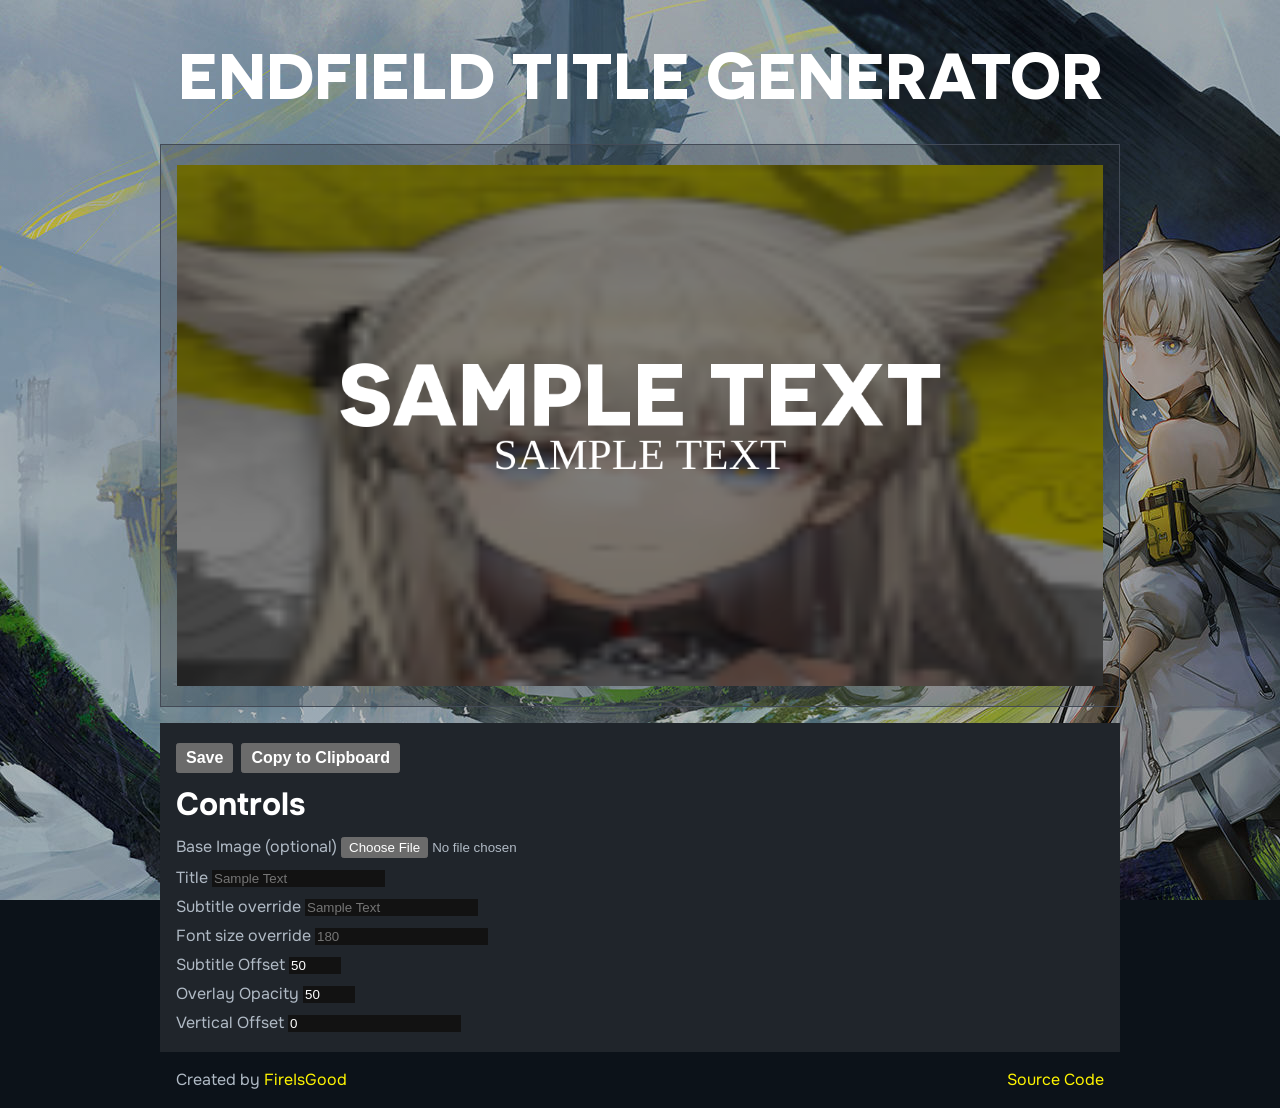
<file: index.html>
<!doctype html>
<html lang="en">
  <head>
    <meta charset="UTF-8" />
    <meta name="viewport" content="width=device-width, initial-scale=1" />
    <meta name="color-scheme" content="dark" />

    <!-- SEO -->
    <title>Endfield Text Generator</title>
    <link rel="icon" type="image/png" href="favicon-96x96.png" sizes="96x96" />
    <link rel="icon" type="image/svg+xml" href="favicon.svg" />
    <link rel="shortcut icon" href="favicon.ico" />
    <link rel="apple-touch-icon" sizes="180x180" href="apple-touch-icon.png" />
    <!-- CSS -->
    <link href="reset.css" rel="stylesheet" />
    <link href="style.css" rel="stylesheet" />
    <!-- Fonts -->
    <link rel="preconnect" href="https://fonts.googleapis.com" />
    <link rel="preconnect" href="https://fonts.gstatic.com" crossorigin />
    <link
      href="https://fonts.googleapis.com/css2?family=Onest:wght@100..900&display=swap"
      rel="stylesheet"
    />
    <!-- JS -->
  </head>
  <body>
    <header class="header container">
      <h1>ENDFIELD TITLE GENERATOR</h1>
    </header>
    <main>
      <section class="container outlined">
        <div class="canvas-box">
          <canvas id="output-canvas" width="1280" height="720"></canvas>
        </div>
      </section>
      <section class="container card">
        <div class="buttons">
          <button id="save-image">Save</button>
          <button id="copy-image">Copy to Clipboard</button>
        </div>
        <h2>Controls</h2>
        <div class="field">
          <label for="image-input">Base Image (optional)</label>
          <input type="file" id="image-input" />
        </div>
        <div class="field">
          <label for="title-input">Title</label>
          <input type="text" id="title-input" placeholder="Sample Text" />
        </div>
        <div class="field">
          <label for="subtitle-input">Subtitle override</label>
          <input type="text" id="subtitle-input" placeholder="Sample Text" />
        </div>
        <div class="field">
          <label for="subtitle-input">Font size override</label>
          <input type="number" id="font-size-input" placeholder="180" />
        </div>
        <div class="field">
          <label for="subtitle-offset-input">Subtitle Offset</label>
          <input
            type="number"
            min="0"
            max="100"
            value="50"
            id="subtitle-offset-input"
          />
        </div>
        <div class="field">
          <label for="overlay-opacity-input">Overlay Opacity</label>
          <input
            type="number"
            min="0"
            max="100"
            value="50"
            id="overlay-opacity-input"
          />
        </div>
        <div class="field">
          <label for="vertical-offset-input">Vertical Offset</label>
          <input type="number" value="0" id="vertical-offset-input" />
        </div>
      </section>
    </main>
    <footer class="container">
      <ul>
        <li>Created by <a href="https://fireis.dev">FireIsGood</a></li>
        <li>
          <a href="https://github.com/FireIsGood/endfield-text-generator"
            >Source Code</a
          >
        </li>
      </ul>
    </footer>
    <script src="app.js"></script>
  </body>
</html>
</file>
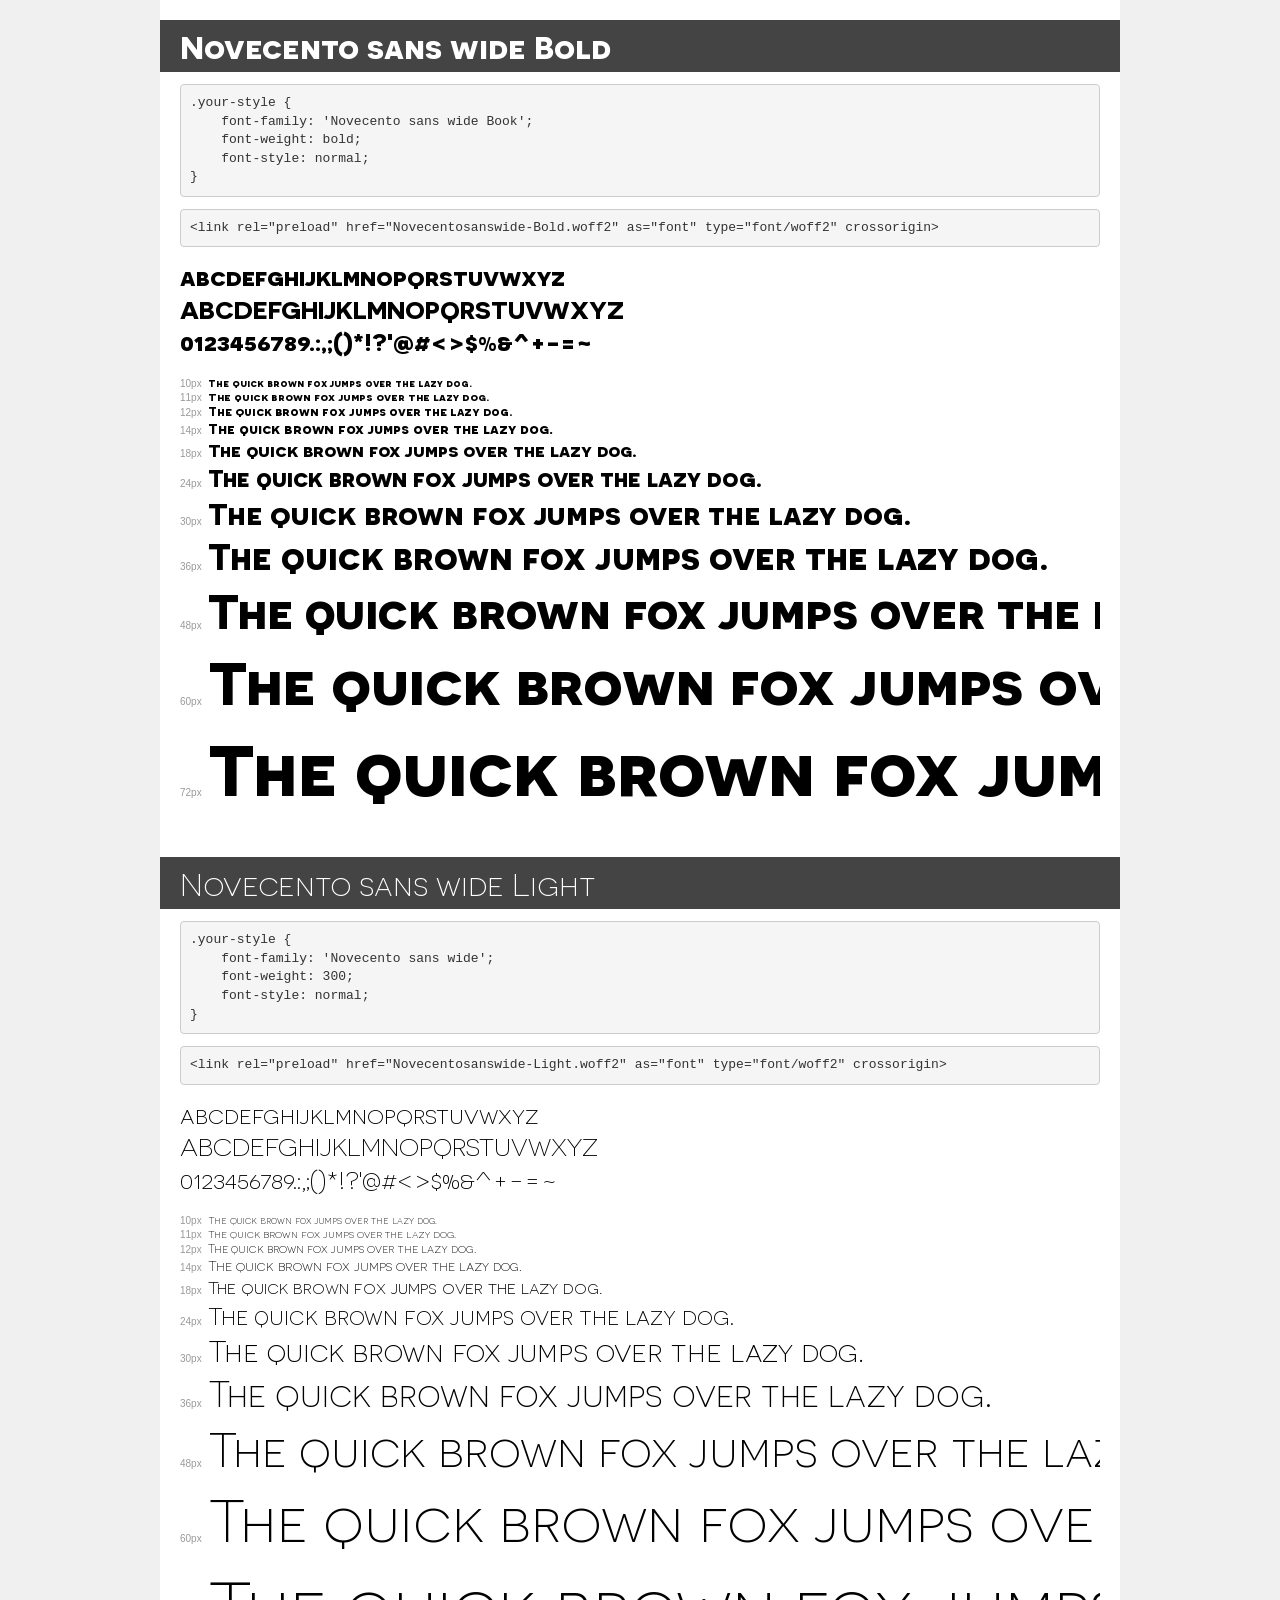
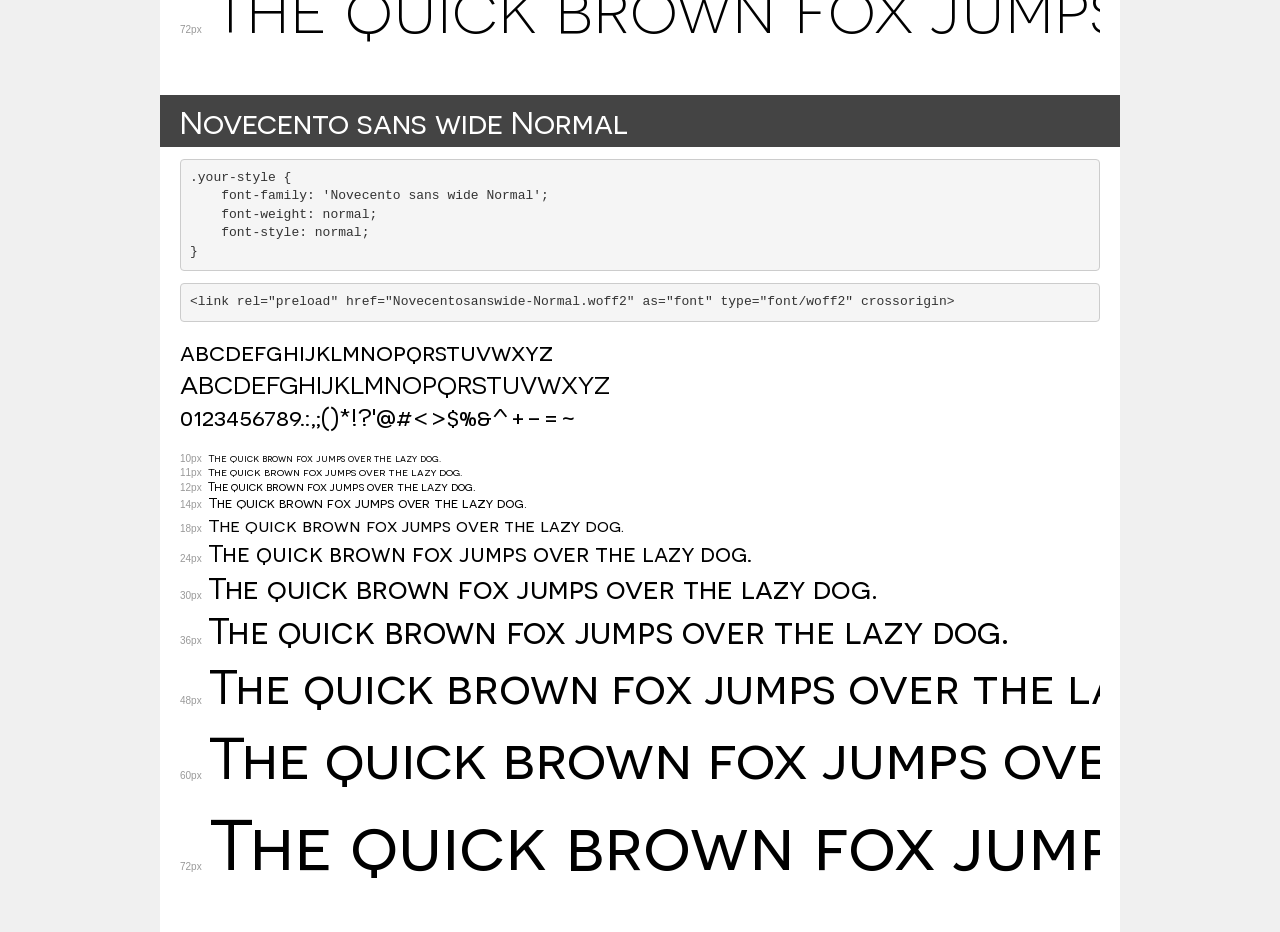
<file: demo.html>
<!DOCTYPE html>
<html lang="en">
<head>
    <meta charset="utf-8">
    <meta http-equiv="X-UA-Compatible" content="IE=edge">
    <meta name="viewport" content="width=device-width, initial-scale=1">
    <meta name="robots" content="noindex, noarchive">
    <meta name="format-detection" content="telephone=no">
    <title>Transfonter demo</title>
    <link href="stylesheet.css" rel="stylesheet">
    <style>
        /*
        http://meyerweb.com/eric/tools/css/reset/
        v2.0 | 20110126
        License: none (public domain)
        */
        html, body, div, span, applet, object, iframe,
        h1, h2, h3, h4, h5, h6, p, blockquote, pre,
        a, abbr, acronym, address, big, cite, code,
        del, dfn, em, img, ins, kbd, q, s, samp,
        small, strike, strong, sub, sup, tt, var,
        b, u, i, center,
        dl, dt, dd, ol, ul, li,
        fieldset, form, label, legend,
        table, caption, tbody, tfoot, thead, tr, th, td,
        article, aside, canvas, details, embed,
        figure, figcaption, footer, header, hgroup,
        menu, nav, output, ruby, section, summary,
        time, mark, audio, video {
            margin: 0;
            padding: 0;
            border: 0;
            font-size: 100%;
            font: inherit;
            vertical-align: baseline;
        }
        /* HTML5 display-role reset for older browsers */
        article, aside, details, figcaption, figure,
        footer, header, hgroup, menu, nav, section {
            display: block;
        }
        body {
            line-height: 1;
        }
        ol, ul {
            list-style: none;
        }
        blockquote, q {
            quotes: none;
        }
        blockquote:before, blockquote:after,
        q:before, q:after {
            content: '';
            content: none;
        }
        table {
            border-collapse: collapse;
            border-spacing: 0;
        }
        /* demo styles */
        body {
            background: #f0f0f0;
            color: #000;
        }
        .page {
            background: #fff;
            width: 920px;
            margin: 0 auto;
            padding: 20px 20px 0 20px;
            overflow: hidden;
        }
        .font-container {
            overflow-x: auto;
            overflow-y: hidden;
            margin-bottom: 40px;
            line-height: 1.3;
            white-space: nowrap;
            padding-bottom: 5px;
        }
        h1 {
            position: relative;
            background: #444;
            font-size: 32px;
            color: #fff;
            padding: 10px 20px;
            margin: 0 -20px 12px -20px;
        }
        .letters {
            font-size: 25px;
            margin-bottom: 20px;
        }
        .s10:before {
            content: '10px';
        }
        .s11:before {
            content: '11px';
        }
        .s12:before {
            content: '12px';
        }
        .s14:before {
            content: '14px';
        }
        .s18:before {
            content: '18px';
        }
        .s24:before {
            content: '24px';
        }
        .s30:before {
            content: '30px';
        }
        .s36:before {
            content: '36px';
        }
        .s48:before {
            content: '48px';
        }
        .s60:before {
            content: '60px';
        }
        .s72:before {
            content: '72px';
        }
        .s10:before, .s11:before, .s12:before, .s14:before,
        .s18:before, .s24:before, .s30:before, .s36:before,
        .s48:before, .s60:before, .s72:before {
            font-family: Arial, sans-serif;
            font-size: 10px;
            font-weight: normal;
            font-style: normal;
            color: #999;
            padding-right: 6px;
        }
        pre {
            display: block;
            padding: 9px;
            margin: 0 0 12px;
            font-family: Monaco, Menlo, Consolas, "Courier New", monospace;
            font-size: 13px;
            line-height: 1.428571429;
            color: #333;
            font-weight: normal;
            font-style: normal;
            background-color: #f5f5f5;
            border: 1px solid #ccc;
            overflow-x: auto;
            border-radius: 4px;
        }
        /* responsive */
        @media (max-width: 959px) {
            .page {
                width: auto;
                margin: 0;
            }
        }
    </style>
</head>
<body>
<div class="page">
    <div class="demo">
        <h1 style="font-family: 'Novecento sans wide Book'; font-weight: bold; font-style: normal;">Novecento sans wide Bold</h1>
        <pre title="Usage">.your-style {
    font-family: 'Novecento sans wide Book';
    font-weight: bold;
    font-style: normal;
}</pre>
        <pre title="Preload (optional)">
&lt;link rel=&quot;preload&quot; href=&quot;Novecentosanswide-Bold.woff2&quot; as=&quot;font&quot; type=&quot;font/woff2&quot; crossorigin&gt;</pre>
        <div class="font-container" style="font-family: 'Novecento sans wide Book'; font-weight: bold; font-style: normal;">
            <p class="letters">
                abcdefghijklmnopqrstuvwxyz<br>
ABCDEFGHIJKLMNOPQRSTUVWXYZ<br>
                0123456789.:,;()*!?'@#&lt;&gt;$%&^+-=~
            </p>
            <p class="s10" style="font-size: 10px;">The quick brown fox jumps over the lazy dog.</p>
            <p class="s11" style="font-size: 11px;">The quick brown fox jumps over the lazy dog.</p>
            <p class="s12" style="font-size: 12px;">The quick brown fox jumps over the lazy dog.</p>
            <p class="s14" style="font-size: 14px;">The quick brown fox jumps over the lazy dog.</p>
            <p class="s18" style="font-size: 18px;">The quick brown fox jumps over the lazy dog.</p>
            <p class="s24" style="font-size: 24px;">The quick brown fox jumps over the lazy dog.</p>
            <p class="s30" style="font-size: 30px;">The quick brown fox jumps over the lazy dog.</p>
            <p class="s36" style="font-size: 36px;">The quick brown fox jumps over the lazy dog.</p>
            <p class="s48" style="font-size: 48px;">The quick brown fox jumps over the lazy dog.</p>
            <p class="s60" style="font-size: 60px;">The quick brown fox jumps over the lazy dog.</p>
            <p class="s72" style="font-size: 72px;">The quick brown fox jumps over the lazy dog.</p>
        </div>
    </div>

    <div class="demo">
        <h1 style="font-family: 'Novecento sans wide'; font-weight: 300; font-style: normal;">Novecento sans wide Light</h1>
        <pre title="Usage">.your-style {
    font-family: 'Novecento sans wide';
    font-weight: 300;
    font-style: normal;
}</pre>
        <pre title="Preload (optional)">
&lt;link rel=&quot;preload&quot; href=&quot;Novecentosanswide-Light.woff2&quot; as=&quot;font&quot; type=&quot;font/woff2&quot; crossorigin&gt;</pre>
        <div class="font-container" style="font-family: 'Novecento sans wide'; font-weight: 300; font-style: normal;">
            <p class="letters">
                abcdefghijklmnopqrstuvwxyz<br>
ABCDEFGHIJKLMNOPQRSTUVWXYZ<br>
                0123456789.:,;()*!?'@#&lt;&gt;$%&^+-=~
            </p>
            <p class="s10" style="font-size: 10px;">The quick brown fox jumps over the lazy dog.</p>
            <p class="s11" style="font-size: 11px;">The quick brown fox jumps over the lazy dog.</p>
            <p class="s12" style="font-size: 12px;">The quick brown fox jumps over the lazy dog.</p>
            <p class="s14" style="font-size: 14px;">The quick brown fox jumps over the lazy dog.</p>
            <p class="s18" style="font-size: 18px;">The quick brown fox jumps over the lazy dog.</p>
            <p class="s24" style="font-size: 24px;">The quick brown fox jumps over the lazy dog.</p>
            <p class="s30" style="font-size: 30px;">The quick brown fox jumps over the lazy dog.</p>
            <p class="s36" style="font-size: 36px;">The quick brown fox jumps over the lazy dog.</p>
            <p class="s48" style="font-size: 48px;">The quick brown fox jumps over the lazy dog.</p>
            <p class="s60" style="font-size: 60px;">The quick brown fox jumps over the lazy dog.</p>
            <p class="s72" style="font-size: 72px;">The quick brown fox jumps over the lazy dog.</p>
        </div>
    </div>

    <div class="demo">
        <h1 style="font-family: 'Novecento sans wide Normal'; font-weight: normal; font-style: normal;">Novecento sans wide Normal</h1>
        <pre title="Usage">.your-style {
    font-family: 'Novecento sans wide Normal';
    font-weight: normal;
    font-style: normal;
}</pre>
        <pre title="Preload (optional)">
&lt;link rel=&quot;preload&quot; href=&quot;Novecentosanswide-Normal.woff2&quot; as=&quot;font&quot; type=&quot;font/woff2&quot; crossorigin&gt;</pre>
        <div class="font-container" style="font-family: 'Novecento sans wide Normal'; font-weight: normal; font-style: normal;">
            <p class="letters">
                abcdefghijklmnopqrstuvwxyz<br>
ABCDEFGHIJKLMNOPQRSTUVWXYZ<br>
                0123456789.:,;()*!?'@#&lt;&gt;$%&^+-=~
            </p>
            <p class="s10" style="font-size: 10px;">The quick brown fox jumps over the lazy dog.</p>
            <p class="s11" style="font-size: 11px;">The quick brown fox jumps over the lazy dog.</p>
            <p class="s12" style="font-size: 12px;">The quick brown fox jumps over the lazy dog.</p>
            <p class="s14" style="font-size: 14px;">The quick brown fox jumps over the lazy dog.</p>
            <p class="s18" style="font-size: 18px;">The quick brown fox jumps over the lazy dog.</p>
            <p class="s24" style="font-size: 24px;">The quick brown fox jumps over the lazy dog.</p>
            <p class="s30" style="font-size: 30px;">The quick brown fox jumps over the lazy dog.</p>
            <p class="s36" style="font-size: 36px;">The quick brown fox jumps over the lazy dog.</p>
            <p class="s48" style="font-size: 48px;">The quick brown fox jumps over the lazy dog.</p>
            <p class="s60" style="font-size: 60px;">The quick brown fox jumps over the lazy dog.</p>
            <p class="s72" style="font-size: 72px;">The quick brown fox jumps over the lazy dog.</p>
        </div>
    </div>

</div>
</body>
</html>
</file>
<file: style.css>
@font-face {
  font-family: "Novecento";
  src:
    url("Novecentosanswide-Bold.woff2") format("woff2"),
    url("Novecentosanswide-Bold.woff") format("woff");
  font-weight: bold;
  font-style: normal;
  font-display: swap;
}

@font-face {
  font-family: "Novecento";
  src:
    url("Novecentosanswide-Light.woff2") format("woff2"),
    url("Novecentosanswide-Light.woff") format("woff");
  font-weight: 300;
  font-style: normal;
  font-display: swap;
}

@font-face {
  font-family: "Novecento";
  src:
    url("Novecentosanswide-Normal.woff2") format("woff2"),
    url("Novecentosanswide-Normal.woff") format("woff");
  font-weight: normal;
  font-style: normal;
  font-display: swap;
}

@font-face {
  font-family: "EndfieldByButan";
  src:
    url("EndfieldByButan.woff2") format("woff2"),
    url("EndfieldByButan.woff") format("woff");
  font-weight: normal;
  font-style: normal;
  font-display: swap;
}

*,
*::before,
*::after {
  box-sizing: border-box;
}

:root {
  --palette-color-1: #fff500;
  --palette-color-2: #f9f2c0;
  --palette-color-3: #b0bac5;
  --palette-color-4: #ffffff;
  --palette-color-5: #434a56;
  --palette-color-6: #20252b;
  --palette-color-7: #13171b;
  --palette-color-8: #0c1219;

  --font-family:
    Onest, Inter, Roboto, "Helvetica Neue", "Arial Nova", "Nimbus Sans", Arial,
    sans-serif;
  --background: var(--palette-color-8);
  --card-background: var(--palette-color-6);
  --text: var(--palette-color-3);
  --text-bright: var(--palette-color-4);
  --border: var(--palette-color-5);
  --link-color: var(--palette-color-1);
  --link-color-hover: var(--palette-color-2);
}

/* The classic */
html {
  height: 100%;
}
body {
  min-height: 100%;
  grid-template-rows: auto 1fr auto;
  display: grid;
  grid-template-columns: minmax(0, 1fr);
  > * {
    width: 100%;
  }
}

/* Element overrides */
html {
  background-color: var(--background);
  background-image: linear-gradient(#0004, #0004), url("background.jpg");
  background-attachment: fixed;
  color: var(--text);
  font-family: var(--font-family);
  font-weight: 400;
}

body {
  margin: 0;
}

main {
  height: fit-content;
}

footer {
  margin-top: auto;
  > ul {
    display: flex;
    justify-content: space-between;
    gap: 1rem;
    flex-wrap: wrap;
  }
}

h1,
h2,
h3,
h4,
h5,
h6 {
  font-weight: bold;
  color: var(--text-bright);
}
h1 {
  text-align: center;
  font-size: 4rem;
  font-family: Novecento, var(--font-family);
}

h2 {
  font-size: 2rem;
  margin-bottom: 0.5em;
}

p {
  line-height: 1.4;
}

a {
  color: var(--link-color);
  text-decoration: none;
  &:hover {
    color: var(--link-color-hover);
    text-decoration: underline;
  }
}

canvas {
  display: block;
  max-width: 100%;
  margin-inline: auto;
}

button {
  font-size: 1rem;
  font-weight: 600;
  padding: 0.25em 0.5em;
}

input {
  border-radius: unset;
  border: unset;
}

/* Helper classes */

.container {
  max-width: 960px;
  margin-inline: auto;
  padding: 1.25rem 1rem;

  &:has(+ .container) {
    margin-bottom: 1rem;
  }
}

.card {
  background-color: var(--card-background);
}

.outlined {
  background-color: rgb(from var(--card-background) r g b / 0.25);
  border: 1px solid var(--border);
}

.field:has(+ .field) {
  margin-bottom: 0.75em;
}

/* Main classes */
.header {
  padding: 2.5rem 1rem;
}

.canvas-box {
  --c1: var(--palette-color-7);
  --c2: var(--palette-color-6);
  background: repeating-linear-gradient(
    -30deg,
    var(--c1),
    var(--c1) 10px,
    var(--c2) 12px,
    var(--c2) 22px,
    var(--c1) 24px
  );
}

.buttons {
  display: flex;
  align-items: center;
  gap: 0.5rem;
  margin-bottom: 1rem;
}
</file>
<file: stylesheet.css>
@font-face {
    font-family: 'Novecento sans wide Book';
    src: url('Novecentosanswide-Bold.woff2') format('woff2'),
        url('Novecentosanswide-Bold.woff') format('woff');
    font-weight: bold;
    font-style: normal;
    font-display: swap;
}

@font-face {
    font-family: 'Novecento sans wide';
    src: url('Novecentosanswide-Light.woff2') format('woff2'),
        url('Novecentosanswide-Light.woff') format('woff');
    font-weight: 300;
    font-style: normal;
    font-display: swap;
}

@font-face {
    font-family: 'Novecento sans wide Normal';
    src: url('Novecentosanswide-Normal.woff2') format('woff2'),
        url('Novecentosanswide-Normal.woff') format('woff');
    font-weight: normal;
    font-style: normal;
    font-display: swap;
}
</file>
